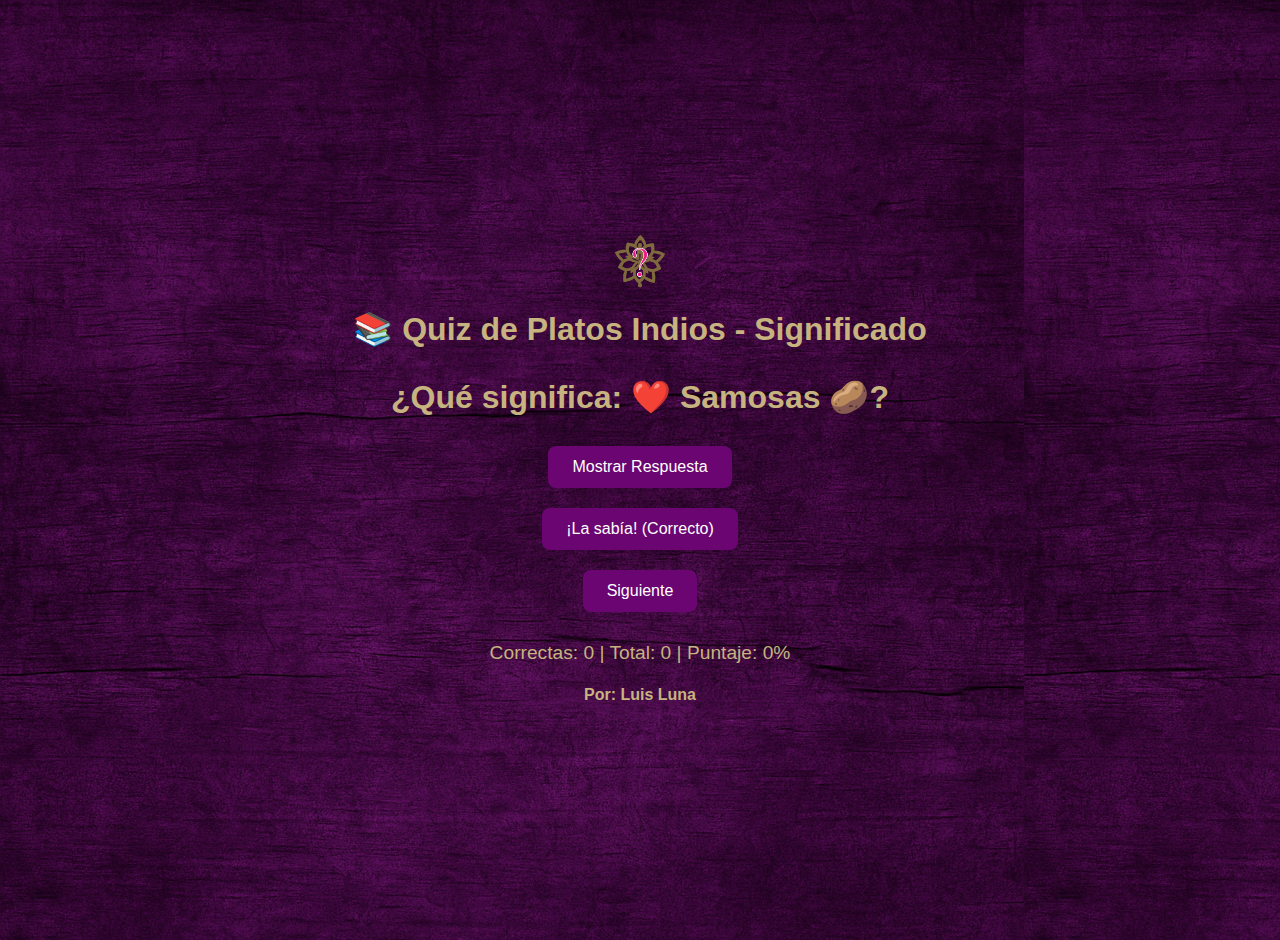
<file: index.html>
<!DOCTYPE html>
<html lang="es">
<head>
  <meta charset="UTF-8">
  <meta name="viewport" content="width=device-width, initial-scale=1">
  <title>Quiz de Significado de Platos Indios</title>
  <link rel="stylesheet" href="https://cdnjs.cloudflare.com/ajax/libs/font-awesome/4.7.0/css/font-awesome.min.css">
<link rel="stylesheet" href="style.css">
</head>
<body>
    <img class="logo" src="rishtedar-logo.png" alt="">
  <h1>📚 Quiz de Platos Indios - Significado</h1>
  
  <div id="question">¿Qué significa este plato?</div>
  
  <button id="show-answer">Mostrar Respuesta</button>
  <button id="correct-answer">¡La sabía! (Correcto)</button>
  <button id="next-question">Siguiente</button>
  
  <div id="answer">Respuesta</div>

  <div id="stats">Correctas: 0 | Total: 0 | Puntaje: 0%</div>
  
  <button id="restart" style="display:none;">Reiniciar Quiz</button>
    <footer>
        <h4>
            Por: Luis Luna
        </h4>
    </footer>
  <!-- Sonidos -->
  <audio id="correct-sound" src="https://assets.mixkit.co/sfx/preview/mixkit-correct-answer-tone-2870.mp3"></audio>
  <audio id="finish-sound" src="https://assets.mixkit.co/sfx/preview/mixkit-game-level-completed-2059.mp3"></audio>
  <script type="module" src="./app.js"></script>

</body>
</html>
</file>
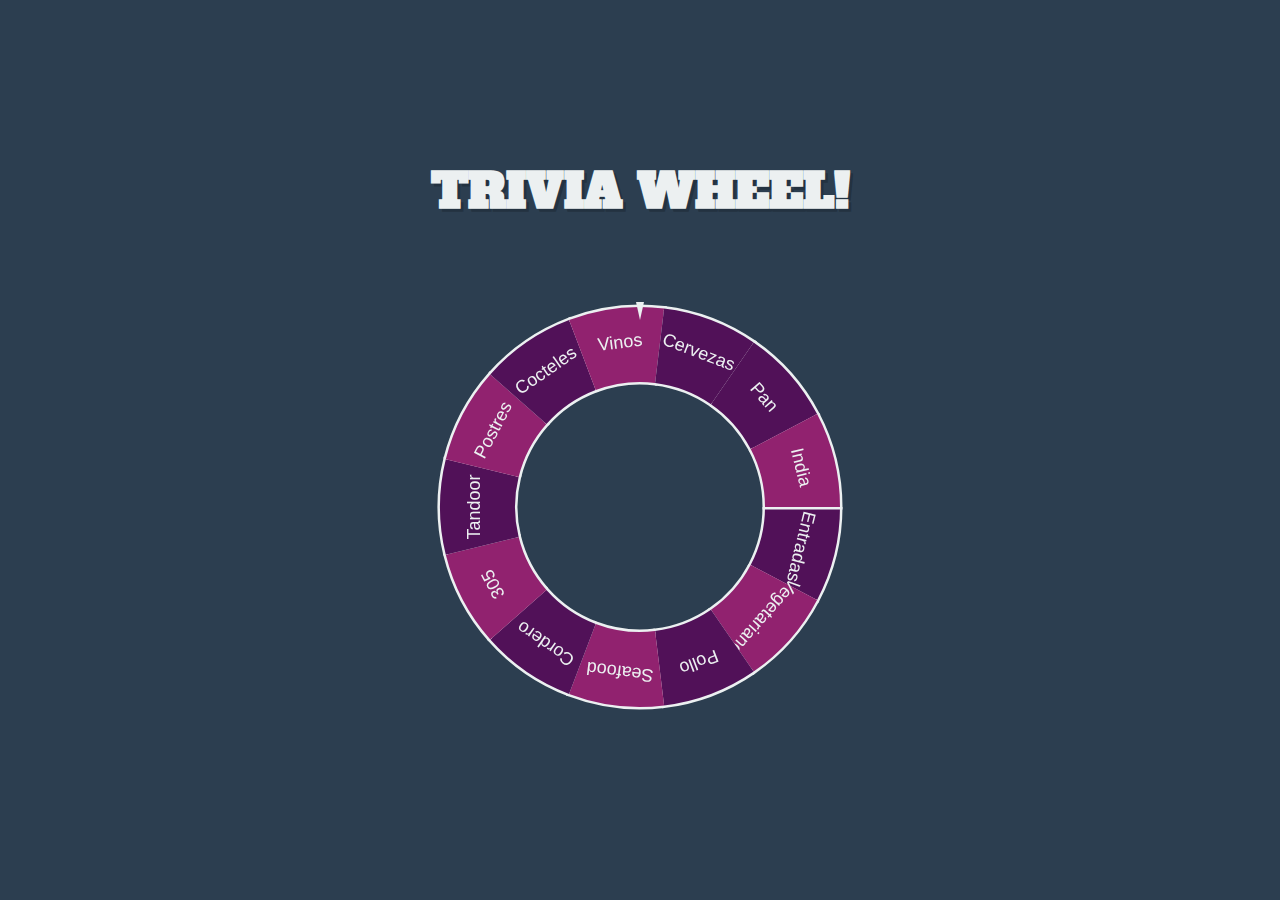
<file: wheel.html>
<!DOCTYPE html>
<html lang="es">
<head>
  <meta charset="UTF-8">
  <title>Trivia Wheel</title>
  <link rel="stylesheet" href="wheel.css">
  <link href="https://fonts.googleapis.com/css2?family=Alfa+Slab+One&display=swap" rel="stylesheet">
</head>
<body>
  <div id="container">
    <h1>TRIVIA WHEEL!</h1>
    <span id="spin">
      <canvas id="canvas" width="500" height="500"></canvas>
    </span>
    <div id="result-area"></div>
  </div>
  <audio id="spin-sound" src="/rulet_audio.mp3" preload="auto"></audio>
  <script src="https://code.jquery.com/jquery-3.6.0.min.js"></script>
  <script src="wheel.js"></script>
</body>
</html>
</file>
<file: style.css>
body {
  font-family: 'Poppins', sans-serif;
  background: url('/bg-rishtedar.png');
  display: flex;
  flex-direction: column;
  align-items: center;
  justify-content: center;
  min-height: 100vh;
  margin: 0;
  padding: 20px;
  text-align: center;
  color: #c7b380;
}
.logo {
    width: 50px;
    margin-top: 20px;
}

h1 {
  margin-bottom: 10px;
  animation: fadeIn 1s ease-in-out;
}
#question {
  font-size: 2rem;
  margin: 20px;
  font-weight: bold;
}
#answer {
  font-size: 1.5rem;
  color: #b9fbc0;
  margin: 20px;
  display: none;
}
button {
  margin: 10px;
  padding: 12px 24px;
  font-size: 1rem;
  cursor: pointer;
  border: none;
  border-radius: 8px;
  background-color: #6a0572;
  color: white;
  transition: background-color 0.3s, transform 0.2s;
}
button:hover {
  background-color: #a83279;
  transform: scale(1.05);
}
#stats {
  margin-top: 20px;
  font-size: 1.2rem;
}
#restart {
  margin-top: 20px;
  background-color: #2196f3;
}
#restart:hover {
  background-color: #1976d2;
}
@keyframes fadeIn {
  from { opacity: 0; transform: translateY(-20px); }
  to { opacity: 1; transform: translateY(0); }
}
</file>
<file: wheel.css>
body {
  background-image: url("http://hussainabbas.com/TMA/wheel/pattern.jpg");
  background-color: #2C3E50;
  background-size: cover;
  margin: 0;
  font-family: 'Alfa Slab One', cursive;
  text-align: center;
}

h1 {
  font-size: 3em;
  color: #ecf0f1;
  margin-top: 20px;
  text-shadow: 3px 3px 0 rgba(0,0,0,0.2);
}

#container {
  height: 100vh;
  display: flex;
  flex-direction: column;
  align-items: center;
  justify-content: center;
}

canvas {
  width: 500px;
  height: 500px;
}

#spin {
  cursor: pointer;
}

#result-area p {
  color: #ecf0f1;
  font-size: 1.5em;
  margin-top: 20px;
}

#category-button {
  margin-top: 10px;
  padding: 10px 20px;
  font-size: 1.5em;
  background-color: #e74c3c;
  color: white;
  border: none;
  border-radius: 8px;
  cursor: pointer;
}
</file>
